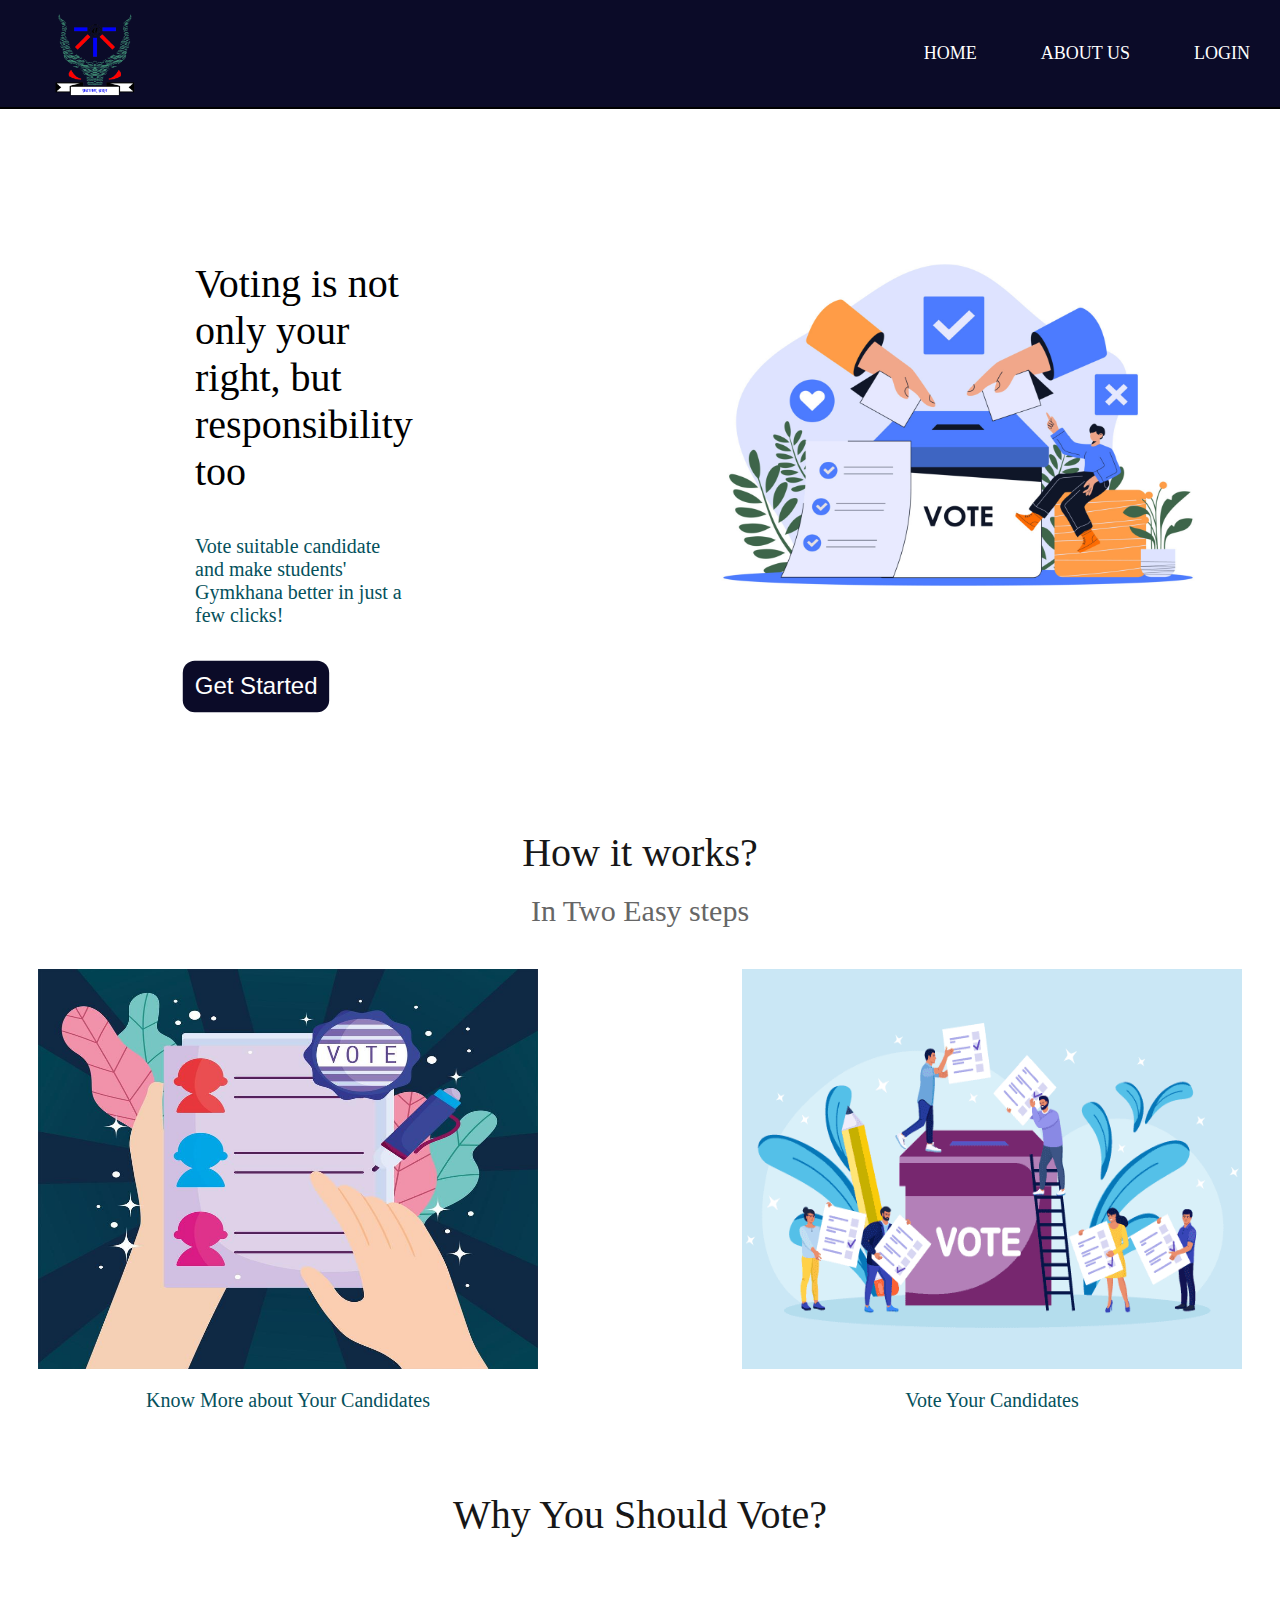
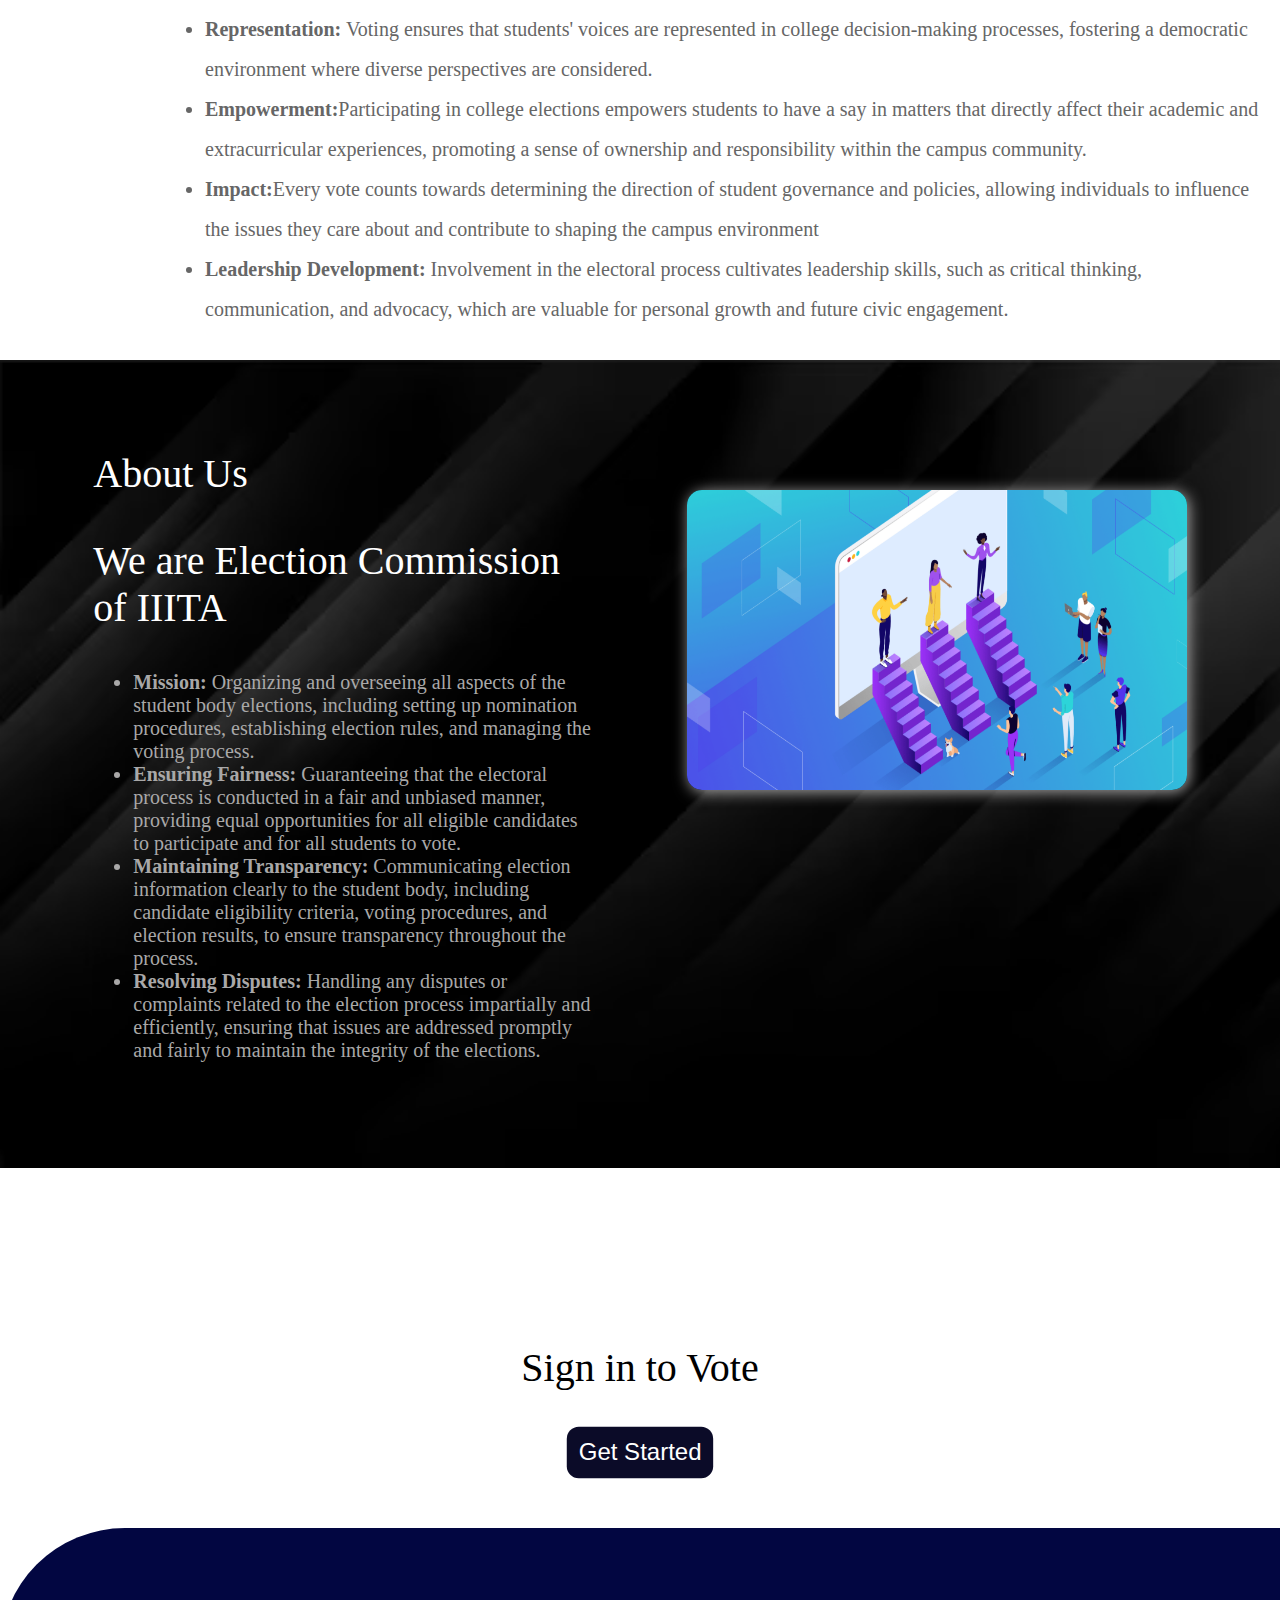
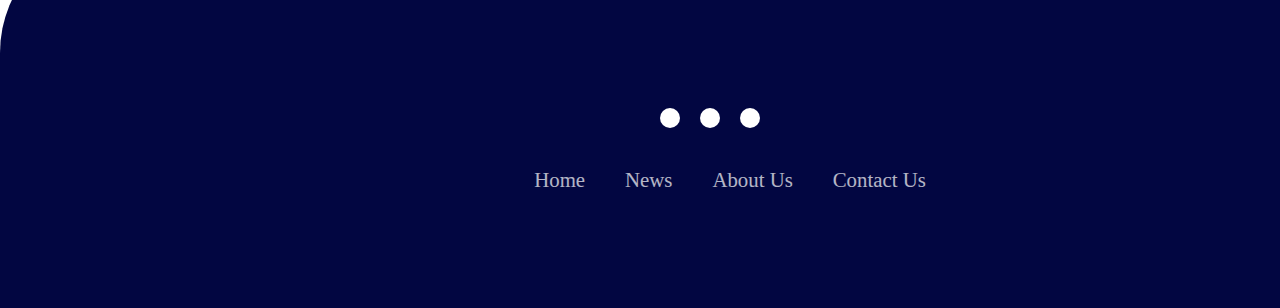
<file: index.html>
<html lang="en">
<head>
    <meta charset="UTF-8">
    <meta http-equiv="X-UA-Compatible" content="IE=edge">
    <meta name="viewport" content="width=device-width, initial-scale=1.0">
    <title>Home Page</title>
    
    <link rel="stylesheet" href="indexStylesheet.css">
    
    
</head>
<body >
    <div class="maindiv" >
    <nav>
        <div class="container">
        <div class="logo">
            <!-- <p style="color: white;">IIITA</p> -->
            <a href="index.html"><img src="iiitaLogo.png" alt="IIITA" style="height: 90px;cursor: pointer;width: 90px;margin-left: 50px ;margin-top: 10px;"></a>
        </div>
        <div class="nav">
        <ul>
            <li><a href="index.html">Home</a></li>
            <li><a href="#AbtUs">About Us</a></li>
            <li><a href="final login page.html">Login</a></li>
        </ul>
        </div>
        </div>
    </nav>
    <div class="container1">
    <article>
        <div class="bodyMain">
            <div class="body">
                <p style="font-size: 40;color: black;" >Voting is not only your right, but responsibility too </p>
                <p style="font-size: 20;color: rgb(5, 81, 92);">Vote suitable candidate and make students' Gymkhana better in just a few clicks!</p>
                <br>
                <button class="button"><a style="text-decoration: none; color: white;"href="final login page.html">Get Started</a></button>
            </div>
            <div class="BodyImg">
                <img src="vote7.jpg" alt="Img" height="400" width="700">
            </div>
        </div>
        <div class="steps">

            <p style="font-size: 40;color: #171717;">How it works?</p>
            <p style="font-size: 30; color: #666666;">In Two Easy steps</p>
            

        </div>
        <br>
        <div class="table">
            <table>
                <tr>
                    <td><img id="img1" src="candidatelist.jpg" height="400" width="500" alt="Img"> <p style="font-size: 20;color: rgb(5, 81, 92);text-align: center;">Know More about Your Candidates </p></td>
                    <td><img src="vote8.png" id="img2" height="400" width="500" alt="Img"> <br> 
                    <p style="font-size: 20;color: rgb(5, 81, 92); text-align: center; margin-left: 200px;">Vote Your Candidates </p></td>
                </tr>
               
                <!-- <tr> 
                    <td style="font-size: 20;color: rgb(5, 81, 92);"> Know More about Your Candidates</td>
                     <td style="font-size: 20;color: rgb(5, 81, 92);margin-left: 30px;">Vote Your Candidates</td> 
                </tr> -->
                
            </table>

        </div>
        
        <br>
        <br>
        <p style="font-size: 40;color: #171717;text-align: center;">Why You Should Vote?</p>
        <div class="why">
            <!-- <table>
                <tr>
                    <td> -->
                    <ul>
                        <li> <strong> Representation:</strong> Voting ensures that students' voices are represented in college decision-making processes, fostering a democratic environment where diverse perspectives are considered.</li>
                        <li> <strong> Empowerment:</strong>Participating in college elections empowers students to have a say in matters that directly affect their academic and extracurricular experiences, promoting a sense of ownership and responsibility within the campus community.</li>
                        <li><strong> Impact:</strong>Every vote counts towards determining the direction of student governance and policies, allowing individuals to influence the issues they care about and contribute to shaping the campus environment</li>
                        <li> <strong>Leadership Development: </strong>Involvement in the electoral process cultivates leadership skills, such as critical thinking, communication, and advocacy, which are valuable for personal growth and future civic engagement.</li>
                    </ul>
                    <!-- </td> -->
                    <!-- <td>
                        <img src="Bottom.svg" alt="Img">
                    </td> -->
                <!-- </tr> -->
                
            <!-- </table> -->
        </div>
        <!-- <div class="">
            <div class="AboutUs">
                <img src="About-us-background1.avif" alt="Img"  >
            </div>
            
        </div> -->
        <div class="AboutUs" id="AbtUs">
            <div class="AboutUs-text" >
                <p>About Us</p>
                <p> We are Election Commission of IIITA</p>
                <ul>
                    <li><b>Mission:</b> Organizing and overseeing all aspects of the student body elections, including setting up nomination procedures, establishing election rules, and managing the voting process.</li>
                    <li><b>Ensuring Fairness: </b>Guaranteeing that the electoral process is conducted in a fair and unbiased manner, providing equal opportunities for all eligible candidates to participate and for all students to vote.</li>
                    <li><b> Maintaining Transparency: </b>Communicating election information clearly to the student body, including candidate eligibility criteria, voting procedures, and election results, to ensure transparency throughout the process.</li>
                    <li><b>Resolving Disputes: </b>Handling any disputes or complaints related to the election process impartially and efficiently, ensuring that issues are addressed promptly and fairly to maintain the integrity of the elections.</li>

                </ul>
            </div>
            <div class="AboutUsImg">
                <img src="About-Us.png" alt="Img" width="500px" height="300px">
            </div>
        </div>
        <br><br><br><br><br><br><br>
        <div class="GetStarted">
            <p style="font-size: 40;color: black;text-align: center;">Sign in to Vote</p>
            <button class="button" style="display: block;margin: 0 auto;"><a style="text-decoration: none; color: white;"href="final login page.html">Get Started</a></button>
        </div>
    </div>
    </article>
    <br><br><br>
    <footer>
        <div class="footer_container" id="about_us">
            <div class="social_icons">
                <a href="https://www.facebook.com/"><i class="fa-brands fa-facebook"></i></a>
                <a href="https://www.instagram.com/"><i class="fa-brands fa-instagram"></i></a>
                <a href="https://twitter.com/"><i class="fa-brands fa-twitter"></i></a>
            </div>
            <div class="footernav">
                <ul>
                    <li><a href="index.html">Home</a></li>
                    <li><a href="">News</a></li>
                    <li><a href="#AbtUs">About Us</a></li>
                    <li><a href="">Contact Us</a></li>
                </ul>
            </div>
        </div>
        <!-- <div class="footerbottom">
             <p>Copyright &copy;2023</span></p> 
        </div> -->
    </footer>
    <!-- <footer>
        <div clsss="footer">
            <table >
                <div class="col">
                </div>
            </table>
            <p >Contact us</p>
        </div>
    </footer> -->
</div>
</body>
</html>
</file>
<file: indexStylesheet.css>
body{
    margin:0px;
    padding : 0px;
    box-sizing: border-box;
}
.container{
    display: flex;
    justify-content: space-between;
    border-bottom: 2px solid black ;
    background-color: rgb(11, 11, 40);
}
nav{
    /* width: 100%; */
    height: 75px;
    line-height:75px;
    /* padding :0px 100px; */
    /* position: fixed; */
    

}
nav img{
    /* font-size: 30px;
    font-weight: bold;
    color: white;
    letter-spacing: 1.5; */
    cursor: pointer;
    transition: width 0.6s, height 0.6s;

}
nav img:hover{
    width: 100px;
}
nav li{
    display: inline-block;
    list-style:none;margin:0px;
    padding : 0px;
    box-sizing: border-box;
}
nav li a{
    font-size:18px;
    text-transform:uppercase;
    padding : 0px 30px;
    color:white;
    text-decoration: none;
}
nav li a:hover{
    color: green;
}
.bodyMain{
    display: flex;
    justify-content: space-evenly;
}
.body{
    width: 400px;
    border: 15px solid white;
    padding: 30px;
    margin: 20px;
    background-color: white;
    color:#666666;
    margin: 100px 150px 50px;
}
.BodyImg{
    margin-top: 150px;
    /* transform: scale(.85); */
}
.button{
    background-color: rgb(11, 11, 40);
    padding: 10px;
    font-size: 20;
    cursor: pointer;
    color: white;
    border: white;
    border-radius: 10px;
    text-decoration: none;
    transform: scale(1.2);
}
.button:hover {
    transform: scale(1.4);
    transition: .5s;
}
.steps{
    /* display:flex; */
    /* display: block; */
    text-align: center;
    line-height: .5;
    justify-content: center;
    /* align-items: center; */
}
.table{
    display: flex;
    justify-content: space-around;
    
}

#img1:hover,#img2:hover,#img3:hover{
    transform: scale(1.05);
    transition: transform 0.5s ease;
}

#img2{
    margin-left: 200px;
    /* margin-right: auto; */
}

.why{
    width: 90%;
    border: 15px solid white;
    margin-left: 100px;
    background-color: white;
    color:#666666;
    /* margin: 100px 150px 50px; */
}
.why li{
    margin-left: 50px;
    font-size: 20;
    color:#666666 ;
    text-align: left;
    line-height: 2;
}
.AboutUs{
    
    /* position: relative; */
    /* display: flex; */
    /* height: auto; */
    width: 100%;
    /* height:500px; */
    background-image: url(About-us-background.avif);
    background-size: cover;
    /* position:absolute; */
    display:flex;
    padding-top: 50px;
    padding-bottom: 90px;
    justify-content: space-evenly;
}
.AboutUs-text{
    width:500px;
    
    /* top:0; */
}
.AboutUsImg img{
    box-shadow: 2px 2px 15px #a9a8a8;
    margin-top: 80px;
    border-radius: 15px;
}
.AboutUs-text p{
    font-size: 40px;
    color:white;
}
.AboutUs-text ul li{
    color:#a9a8a8;
    font-size: 20px;
    
}

.GetStarted{
    
        text-align: center;
        margin-top: 50px; /* Adjust as needed */
    
    
} 
footer{
   width: 100%;
   bottom: 0%;
   background-color: rgb(11, 11, 40);
   height: 250px;
   border-top-left-radius: 125px;
   padding: 100px 40px 30px;
}
footer p{
    color: white;
    font-size: 18px;
    /* padding: ; */
    cursor: pointer;
    justify-content: space-evenly;
}
/* html body .container1
{
    width: 90%;
} */

footer{
    background-color: #020641;
}

.footer_container{
    width: 100%;
    padding: 70px 30px 20px;
}

.social_icons{
    display: flex;
    justify-content: center;
}

.social_icons a{
    text-decoration: none;
    padding: 10px;
    background-color: white;
    margin: 10px;
    border-radius: 50%;
}

.social_icons a i{
    font-size: 2em;
    color: black;
    opacity: 0,9;
}

.social_icons a:hover{
    background-color: #111;
    transition: 0.5s;
}

.social_icons a:hover i{
    color: white;
    transition: 0.5s;
}

.footernav{
    margin: 30px 0;
}

.footernav ul{
    display: flex;
    justify-content: center;
    list-style-type: none;
}

.footernav ul li a{
    color: white;
    margin: 20px;
    text-decoration: none;
    font-size: 1.3em;
    opacity: 0.7;
    transition: 0.5s;
}

.footernav ul li a:hover{
    opacity: 1;
}

.footerbottom{
    background-color: #0e012e;
    padding: 20px;
    text-align: center;
}

.footerbottom p{
    color: white;
}


@media (max-width: 700px){
    .footerNav ul{
        flex-direction: column;
    } 
    .footerNav ul li{
        width:100%;
        text-align: center;
        margin: 10px;
    }
    .socialIcons a{
        padding: 8px;
        margin: 4px;
    }
}
</file>
